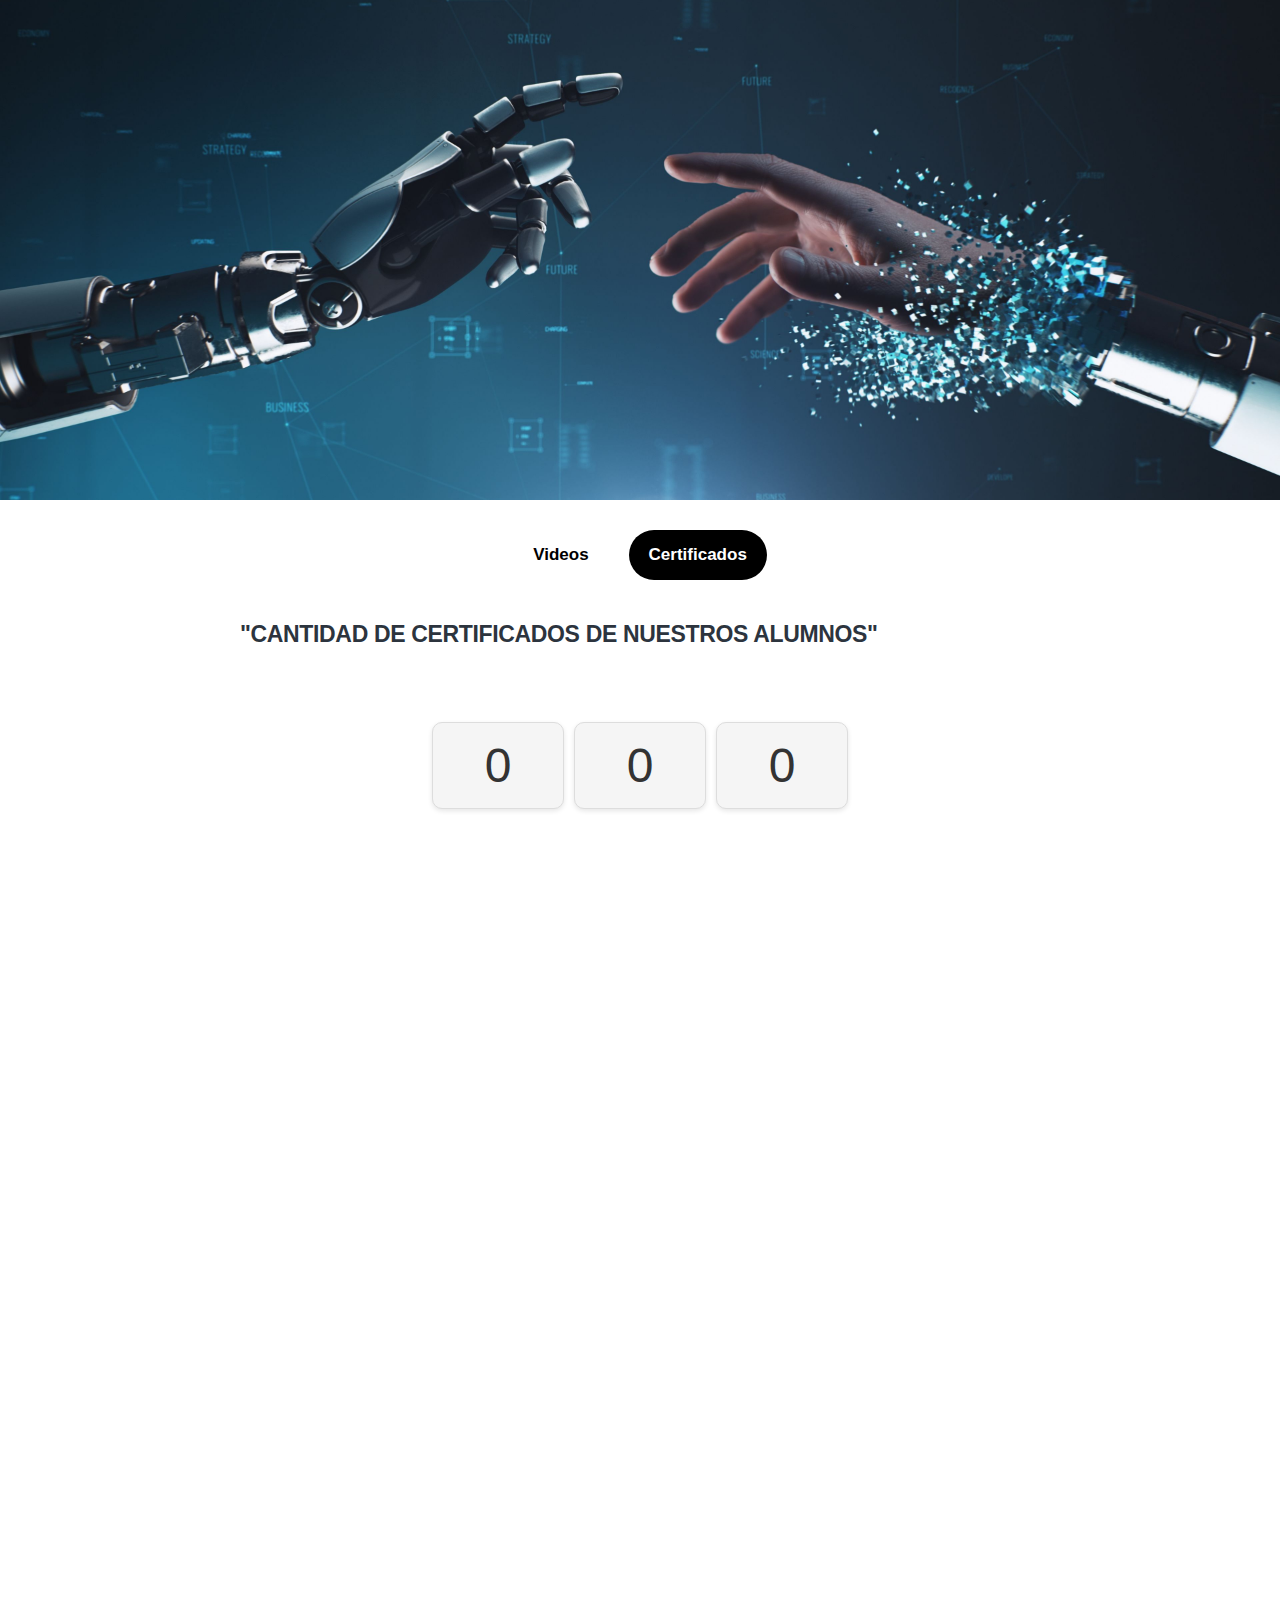
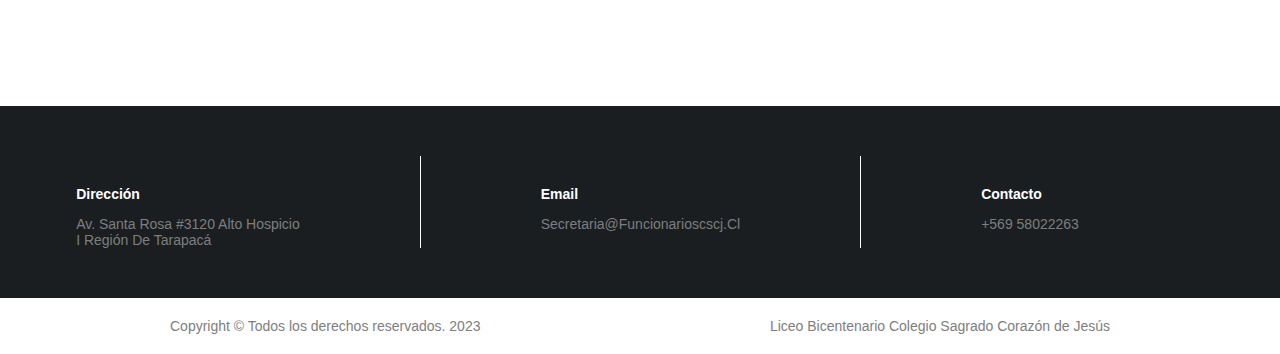
<file: certificados.html>
<!DOCTYPE html>
<html lang="en">
  <head>
    <meta charset="UTF-8" />
    <meta name="viewport" content="width=device-width, initial-scale=1.0" />
    <title>PENSAMIENTO COMPUTACIONAL</title>
    <!-- Enlace al archivo de estilos CSS -->
    <link rel="stylesheet" href="certificados.css" />
    <link
      rel="stylesheet"
      href="https://cdnjs.cloudflare.com/ajax/libs/font-awesome/6.5.1/css/all.min.css"
      integrity="sha512-DTOQO9RWCH3ppGqcWaEA1BIZOC6xxalwEsw9c2QQeAIftl+Vegovlnee1c9QX4TctnWMn13TZye+giMm8e2LwA=="
      crossorigin="anonymous"
      referrerpolicy="no-referrer"/>
    <link rel="icon" href="assets/img/logo.ico" />
  </head>
  <body>
    <div id="lightbox-2" class="lightbox-2"> <!-- PESTAÑA VIDEOS IA -->
      <div class="lightbox-content-2">
        <span class="close" onclick="closeLightbox()">&times;</span>
        <img id="lightbox-img" class="lightbox-img"></img>
      </div>
    </div>
    <header class="image-section">
      <!-- Contenido de la página con la imagen de fondo -->
      <div class="header">
        <!-- Contenido del encabezado, como tu logotipo y título -->
        <div class="logo-and-title">
          <a href="https://www.colegiosagradocorazondejesus.cl/cscj/" class="icon">
            <img src="assets/img/logo.png" alt="Logo Colegio" width="35" />
          </a>
          <a href="https://www.colegiosagradocorazondejesus.cl/cscj/"> <h2 class="hola">PENSAMIENTO COMPUTACIONAL</h2> </a>
        </div>
      </div>
      <div class="titulo">
        VIDEOS IA 3ºHC <br />
        PENSAMIENTO COMPUTACIONAL
      </div>
    </header>
    <main class="bordes">
      <div class="nav-container">
        <a class="nav-link" href="index.html">
          <div class="square">
            <span class="text">Videos</span>
          </div>
        </a>
        <a class="nav-link-active" href="certificados.html">
          <div class="square-2">
            <span class="text-2">Certificados</span>
          </div>
        </a>
      </div>
      <div
        class="titulo-videos">
        <h4
          class="videos">
          "CANTIDAD DE CERTIFICADOS DE NUESTROS ALUMNOS"
        </h4>
      </div>
      <div class="odometer">
        <div class="digit" id="digit1">0</div>
        <div class="digit" id="digit2">0</div>
        <div class="digit" id="digit3">0</div>

      </div>
      <div class="certificados">
        <img class="certificado-item" src="assets/img/scratch-basico.png" >
        <img class="certificado-item" src="assets/img/scratch-intermedio.png" >
        <img class="certificado-item" src="assets/img/scratch-avanzado.png" >
        <img class="certificado-item" src="assets/img/internet-de-las-cosas.png" >
        <img class="certificado-item" src="assets/img/ia-1.png" >
        <img class="certificado-item" src="assets/img/ia-2.png" >
        <img class="certificado-item" src="assets/img/app-moviles-1.png" >
        <img class="certificado-item" src="assets/img/app-moviles-2.png" >
        <img class="certificado-item" src="assets/img/ciberseguridad.png" >
        <img class="certificado-item" src="assets/img/python-1.png" >
        <img class="certificado-item" src="assets/img/python-2.png" >
      </div>
    </main>
    <section id="footer-top" class="footer-top">
      <div class="container">
        <div class="top-widget-contacts">
          <div class="widget-contact-info">
            <i class="fa-solid fa-earth-americas"></i>
            <p class="top-widget-contacts-title">Dirección</p>
            <p class="top-widget-contacts-content">
              Av. Santa Rosa #3120 Alto Hospicio <br />
              I región de Tarapacá
            </p>
          </div>

          <div class="widget-contact-info">
            <i class="fa-solid fa-envelope"></i>
            <p class="top-widget-contacts-title">Email</p>
            <p class="top-widget-contacts-content">
              secretaria@funcionarioscscj.cl
            </p>
          </div>

          <div class="widget-contact-info">
            <i class="fa-solid fa-phone"></i>
            <p class="top-widget-contacts-title">Contacto</p>
            <p class="top-widget-contacts-content">+569 58022263</p>
          </div>
        </div>
      </div>
    </section>

    <section id="footer-bottom" class="footer-bottom">
      <div class="container-2">
            <div class="copyright">
              Copyright © Todos los derechos reservados. 2023
            </div>
            <div class="powered_by">
              <span>
                <a href="https://www.colegiosagradocorazondejesus.cl">Liceo Bicentenario Colegio Sagrado Corazón de Jesús</a>
              </span>
            </div>

      </div>
    </section>
      <script src="certificados.js"></script>
  </body>
</html>
</file>
<file: certificados.css>
/* PARTE DE ARRIBA */

body {
    margin: 0;
    font-family: Arial, sans-serif;
  }
  
  .header {
    position: absolute;
    top: 20px;
    left: 20px;
    color: #fff;
    z-index: 2;
    opacity: 0;
    animation: fadeInImages 1s ease forwards;
  }
  
  @keyframes fadeInImages {
    0% {
      opacity: 0;
      transform: translateY(20px);
    }
    100% {
      opacity: 1;
      transform: translateY(0);
    }
  }
  
  
  
  @keyframes fadeIn {
    0% {
      opacity: 0;
    }
    100% {
      opacity: 1;
    }
  }
  
  .logo-and-title {
    display: flex;
    align-items: center;
    height: 100%;
  }
  
  .icon {
    display: flex; /* Para permitir la alineación vertical del contenido */
    align-items: center;
    margin-bottom: -20px;
  }
  
  .icon img {
    vertical-align: middle;
    margin-right: 10px;
  }
  
  h2 {
    margin-bottom: 0px; /* Si deseas tener un margen, puedes ajustarlo según tus preferencias */
    font-family: system-ui, sans-serif;
    font-weight: lighter; /* Ajusta el grosor de la fuente (lighter significa más ligero) */
    font-size: 1.3rem;
  }
  
  /* Estilo del enlace */
  .header a {
    text-decoration: none; /* Quita el subrayado típico de los enlaces */
    color: #fff; /* Color del enlace */
    z-index: 2;
  }
  
  .image-section {
    background-image: url("assets/img/IA-fondo.jpg");
    background-size: cover;
    background-position: center; /* Centra la imagen */
    height: 460px;
    position: relative;
    padding: 20px;
    text-align: center;
    display: flex;
    flex-direction: column;
    justify-content: center;
  }
  
  .titulo {
    display: flex;
    align-items: center;
    justify-content: center;
    color: #fff;
    font-size: 5vw;
    font-family: "Fira Mono", cursive;
    opacity: 0;
    animation: fadeInImages 1s ease forwards;
    letter-spacing: -7px;
    
  }
  
  /* FINAL PARTE DE ARRIBA */
  
  
  
  
  
  
  
  
  
  /* PRINCIPAL */
  
  .bordes {
    /* Bordes del Nav Bar */
    margin-top: 30px;
    margin-bottom: 30px;
    margin-left: 160px;
    margin-right: 160px;
    padding-left: 80px;
    padding-right: 80px;
    border: 0px solid transparent;
    animation: fadeInImages 1s ease forwards;
  }
  
  @keyframes fadeInImages {
    0% {
      opacity: 0;
      transform: translateY(20px);
    }
    100% {
      opacity: 1;
      transform: translateY(0);
    }
  }
  
  
  
  @keyframes fadeIn {
    0% {
      opacity: 0;
    }
    100% {
      opacity: 1;
    }
  }
  
  
  
  
  
  
  
  
  /* SECCIÓN CERTIFICADOS */
  
  .nav-container {
    display: flex;
    align-items: center;
    justify-content: center;
    margin-bottom: 10px;
  }
  
  .nav-link-active {
    text-decoration: none;
    margin: 0 10px;
  }
  
  .nav-link-active:hover .square { /* Fondo al pasar el ratón */
    background-color: rgb(51, 58, 95); 
  }
  
  .square-2 { /* Cuadro */
    background-color: #000000; /* Fondo negro */
    border-radius: 25px; /* Bordes curvos */
    padding: 15px 20px;
    margin-bottom: 5px;
    transition: background-color 0.3s ease, color 0.3s ease;
  }
  
  .text-2{ /* Letra apartado Nav Bar */
      color: white;
      font-size: 17px;
      font-weight: bold;
      font-family: 'Gill Sans', 'Gill Sans MT', Calibri, 'Trebuchet MS', sans-serif;
  }
  
  /* FIN SECCIÓN CERTIFICADOS */
  
  
  
  
  
  
  
  
  
  /* SECCIÓN VIDEOS */
  
  .nav-link{ 
    text-decoration: none;
    margin: 0 10px;
  }
  
  .nav-link:hover .text-2 { /* Letra al pasar el ratón */
    color: #444444; 
  }
  
  .square { /* Cuadro */
    background-color: #ffffff; /* Fondo negro */
    border-radius: 25px; /* Bordes curvos */
    padding: 15px 20px;
    margin-bottom: 5px;
    transition: background-color 0.3s ease, color 0.3s ease;
  }
  
  .text { /* Letra apartado Nav Bar */
    color: rgb(0, 0, 0);
    font-size: 17px;
    font-weight: bold;
    font-family: 'Gill Sans', 'Gill Sans MT', Calibri, 'Trebuchet MS', sans-serif;
  }
  
  
  
  /* FIN SECCION VIDEOS */
  
  
  
  
  
  
  
  
  
  /* TITULO VIDEOS */
  
  .titulo-videos{
    font-weight: 600;
    font-size: 23px;
    line-height: 36px;
    letter-spacing: -.015em;
    color: #2c343e;
    fill: #2c343e;
    display:  block;
    padding: 0;
    padding-right: unset;
    padding-left: unset;
    border: none;
    outline: none;
    margin-top: 15px;
    margin: 0;
    box-sizing: border-box;
    display: block;
    margin-block-start: 1.33em;
    margin-block-end: 1.33em;
    margin-inline-start: 0px;
    margin-inline-end: 0px;
    font-weight: bold;
  }
  
  /* FIN TITULO VIDEOS */
  
  
  
  
  
  
  
  
  
  /* ALBUM CERTIFICADOS */
  
.certificados {
  width: 100%;
  height: 100%;
  margin: 0 auto;
  padding-top: 20px;
  opacity: 0;
  display: flex;
  flex-wrap: wrap;
  animation: fadeInImages 1s ease forwards;
  justify-content: space-between;
}
  
.certificados img{
  width: calc(33.33% - 20px); /* Calcula el ancho para tres columnas con espacio entre ellas */
  margin-bottom: 20px;
  box-sizing: border-box; /* Incluye el padding y el borde en el ancho */
}
  
  
  
  /* FIN ALBUM DE CERTIFICADOS */
  
  









  .odometer {
    display: flex;
    align-items: center;
    justify-content: center;
    font-family: 'Arial', sans-serif;
    font-size: 3em;
    margin: 70px 0;
    color: #333;
  }
  
  .digit {
    background-color: #f5f5f5;
    border: 1px solid #ddd;
    padding: 15px 20px;
    margin: 0 5px;
    width: 90px;
    text-align: center;
    border-radius: 10px;
    box-shadow: 0 2px 5px rgba(0, 0, 0, 0.1);
  }
  
  

  /* FIN CIFRA */
  
  
  
  
  
  



  /* PANTALLA DE VIDEO INDIVIDUAL */
  
  .lightbox-2 {
    display: none;
    position: fixed;
    top: 0;
    left: 0;
    width: 100%;
    height: 100%;
    background-color: rgba(0, 0, 0, 0.7);
    z-index: 3;
  }
  
  .lightbox-content-2 {
    position: absolute;
    top: 50%;
    left: 50%;
    transform: translate(-50%, -50%);
    width: 1000px;
    text-align: center;
    background-color: #fff;
    padding: 10px;
    border-radius: 8px;

  }
  
  .close {
    color: #000;
    font-size: 2rem;
    cursor: pointer;
    position: absolute;
    top: 10px;
    right: 10px;
  }
  
  .lightbox-img {
    width: 100%;
    max-height: 90vh;
    margin-top: 20px;
    border-radius: 8px;
  }
  
  .username {
    font-size: 1.5rem;
    color: #333;
    margin-bottom: 10px;
  }
  
















/************************************16)Footer top*************************************/


.footer-top {
  padding: 50px 0 50px;
  background-color: #1a1e21;
  color: #7e7e7e;
  font-size: 14px !important;  
}

.footer-top p {
  font-size: 14px;
  margin-bottom: 0;
} 

.footer-top-box {
  margin: 30px auto;
  overflow: hidden;
}

.footer-top h4 {
  color: #fff;
  text-transform: capitalize;
}

.footer-top-box li {
  padding: 5px 0 10px 0;
  border-bottom: 1px dotted #333;  
}

.footer-top-box li:last-child {
  border-bottom: 0!important;
}

.footer-top-box h5 {
  margin-bottom: 5px;  
}

.footer-top-box .widget-img-thumb {
  display: inline-block;
  margin-right: 15px;
  width: 60px;
}

.footer-top-box .widget-content {
  overflow: hidden;
}

.footer-top-box .widget-date {
  font-size: 12px;
}


.footer-top .input-holder input[type="email"] {
  width: 100%;
  display: inline-block;
  border: 0;
  border-radius: 0;
  height: 39px;
  padding: 10px 20px;  
}


.footer-top .input-holder input[type="submit"] {
  color: #fff;
  border: 0;
  border-radius: 0;
  font-size: 11px;
  font-weight: 700;
  text-transform: uppercase;
  padding: 20px;
  line-height: 0;
  text-indent: -999px;  
}

.footer-top .submit-bgcolor {
  background-color: #00aef0;
}


.footer-top ul li a {
  color: #7e7e7e; 
}

.footer-top ul li a:hover {
  color: #fff;
}


.tag > a:hover {
  color: #fff;
  border: 1px solid #fff;
}



.contact-link-desc p {
  font-size: 16px;  
}

.contact-link-desc h5 {
  font-size: 20px;
  color: #fff;
}









.top-widget-contacts {
  display: flex;
  justify-content: center; 
}

.widget-contact-info {
  padding-right: 120px;
  padding-left: 120px;
}

.widget-contact-info:first-child {
  padding-left: 0px; 
}

.widget-contact-info:last-child {
  padding-right: 125px;
}

.widget-contact-info:nth-child(2) {
  border-left: 1px solid #fff;
  border-right: 1px solid #fff; 
}







.top-widget-contacts-title {
  font-size: 20px;
  color: #fff;
  font-weight: 600;
  text-transform: capitalize;
}

.top-widget-contacts-content {
  font-size: 16px;
  text-transform: capitalize; 
}

.widget-contact-info i {
  margin-right: 10px;
  color: #fff; 
}




.container-2{
  display: flex;
  margin: 20px;
  font-size: 14px;
  color: #7e7e7e;
  justify-content: space-between;
}


.copyright{
  padding-left: 150px;
}

.powered_by a{ 
  padding-right: 150px;
  text-decoration: none !important;
  color: #7e7e7e;
}




/* Hacer responsive para dispositivos móviles */
@media (max-width: 767px) {

  .header {
    top: 10px;
    left: 10px;
  }
  
  .logo-and-title {
    text-align: left;
    display: flex;
    justify-content: left;
  }

  .hola {
    display: none; /* Oculta el título "Pensamiento Computacional" en pantallas pequeñas */
  }

  /* Ajustes para el título "VIDEOS IA 3ºH PENSAMIENTO COMPUTACIONAL" */
  .titulo {
    font-size: 10vw; /* Ajusta el tamaño del título para pantallas pequeñas */
    letter-spacing: -3px; /* Ajusta el espaciado de las letras si es necesario */
  }  
  
  .bordes {
    margin: 15px;
    padding: 15px;
  }

  .nav-container {
    flex-direction: column;
  }
  
  .nav-link {
    margin: 5px 0;
  }

  .lightbox-content-2 {
    padding: 15px; 
    width: 90%;
  }
  
  .lightbox-img {
    max-height: 50vh; 
  }
  
  .certificados {
    justify-content: center;
  }
  
  .certificados img {
    width: 90%;
    margin-bottom: 10px;
  }
  
  .footer-top .footer-top-box {
    margin: 15px auto; 
  }
  
  .top-widget-contacts {
    flex-direction: column;
    align-items: center;
  }
  
  .widget-contact-info {
    padding: 10px;
    text-align: left;
  }
  
  .widget-contact-info:nth-child(2) {
    border: none;
  }
  
  .copyright, 
  .powered_by {
    padding: 0 15px;
    text-align: center;
  }
  
}

/* Hacer responsive para tablets */
@media (min-width: 768px) and (max-width: 991px) {

  .video-container video {
    width: 45%;
  }
  
}
</file>
